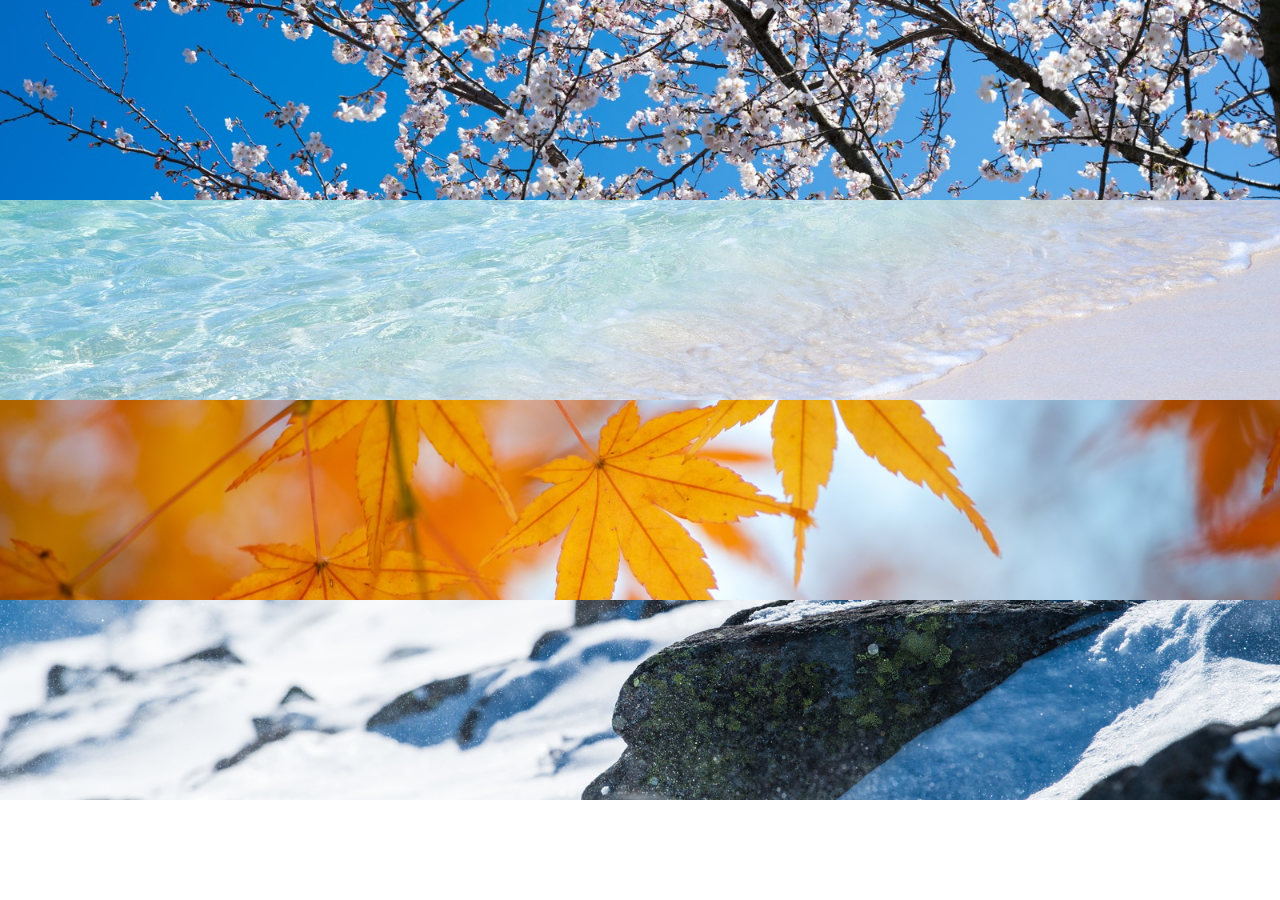
<file: chapter6/index.html>
<!DOCTYPE html>
<html lang="ja">
  <head>
    <meta charset="utf-8"/>
    <title>第6章演習</title>
    <link rel="stylesheet" href="style.css"/>
  </head>

  <body>
    <div class="box1"></div>
    <div class="box2"></div>
    <div class="box3"></div>
    <div class="box4"></div>
  </body>
</html>
</file>
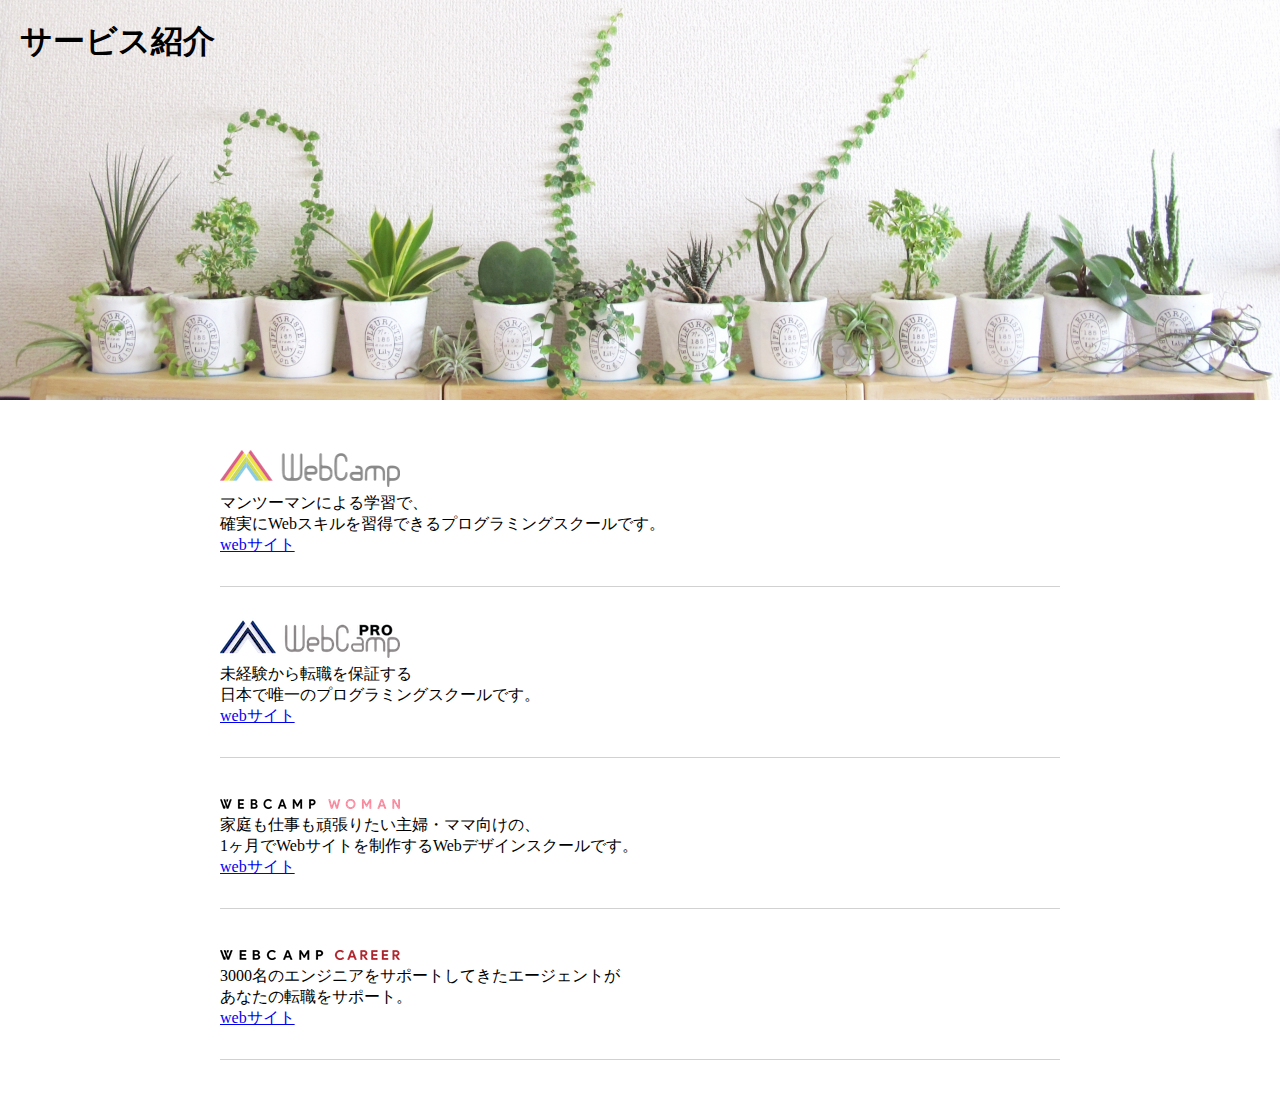
<file: chapter7/index.html>
<!DOCTYPE html>
<html lang="ja">
  <head>
    <meta charset="utf-8"/>
    <title>第7章演習</title>
    <link rel="stylesheet" href="style.css" />
  </head>

  <body>
    <section class="main-visual">
      <h1 class="headline">サービス紹介</h1>
    </section>

    <main>

      <section class="service1">
        <h2>
          <img src="img/wc-logo.png" alt="ロゴ"></img>
        </h2>
        <p>
          マンツーマンによる学習で、<br>
          確実にWebスキルを習得できるプログラミングスクールです。
        </p>
        <a href="https://web-camp.io/">webサイト</a>
      </section>

      <section class="service2">
        <h2>
          <img src="img/wcp-logo.png" alt="ロゴ"></img>
        </h2>
        <p>
          未経験から転職を保証する<br>
          日本で唯一のプログラミングスクールです。
        </p>
        <a href="https://web-camp.io/pro">webサイト</a>
      </section>

      <section class="service3">
        <h2>
          <img src="img/wcw-logo.png" alt="ロゴ"></img>
        </h2>
        <p>
          家庭も仕事も頑張りたい主婦・ママ向けの、<br>
          1ヶ月でWebサイトを制作するWebデザインスクールです。
        </p>
        <a href="https://web-camp.io/woman/">webサイト</a>
      </section>

      <section class="service4">
        <h2>
          <img src="img/wcc-logo.png" alt="ロゴ"></img>
        </h2>
        <p>
          3000名のエンジニアをサポートしてきたエージェントが<br>
          あなたの転職をサポート。
        </p>
        <a href="https://web-camp.io/career">webサイト</a>
      </section>

    </main>
  </body>

</html>
</file>
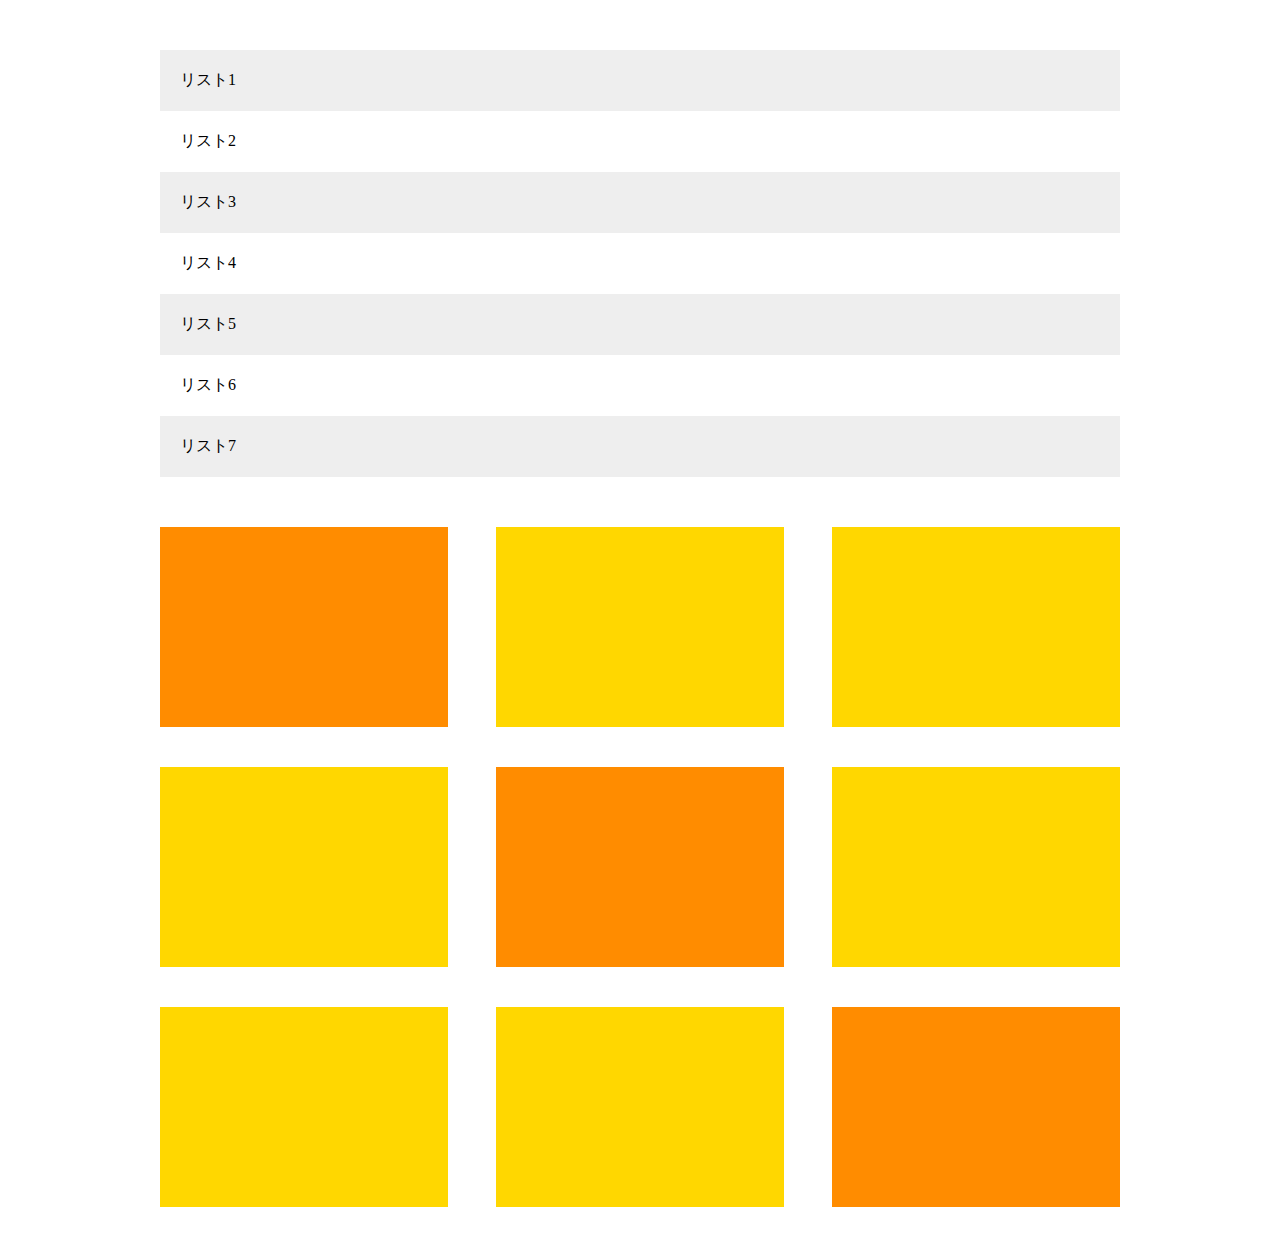
<file: chapter8/index.html>
<!DOCTYPE html>
<html lang="ja">
  <head>
    <meta charset="utf-8 "/>
    <title>第8章演習</title>
    <link rel="stylesheet" href="style.css" />
  </head>
  
  <body>
    <main>
      <ul class="item-list">
        <li class="item">リスト1</li>
        <li class="item">リスト2</li>
        <li class="item">リスト3</li>
        <li class="item">リスト4</li>
        <li class="item">リスト5</li>
        <li class="item">リスト6</li>
        <li class="item">リスト7</li>
      </ul>
      <div class="box-list">
        <div class="box"></div>
        <div class="box"></div>
        <div class="box"></div>
        <div class="box"></div>
        <div class="box"></div>
        <div class="box"></div>
        <div class="box"></div>
        <div class="box"></div>
        <div class="box"></div>
      </div>
    </main>
  </body>
  
</html>
</file>
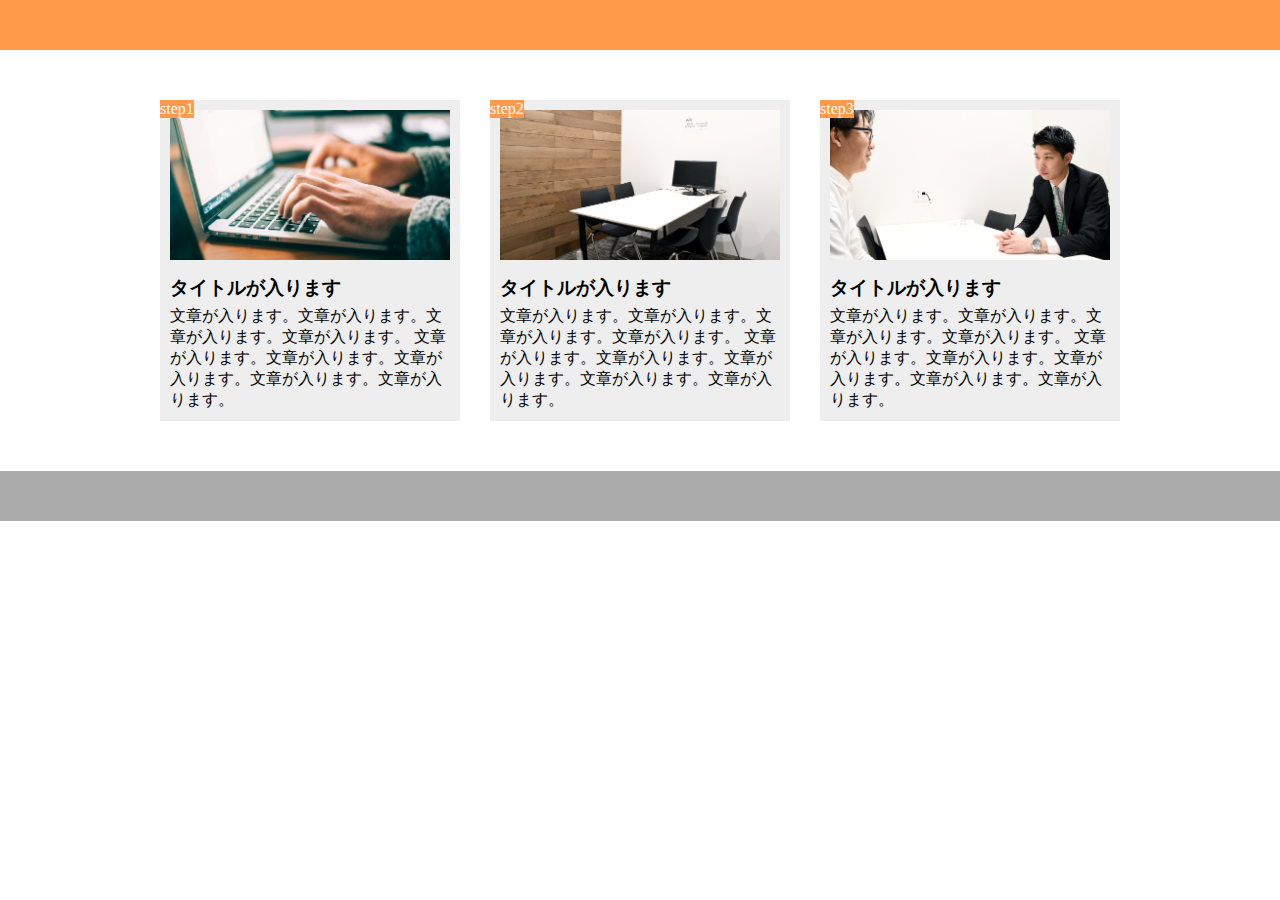
<file: chapter9/index.html>
<!DOCTYPE html>
<html lang="ja">
  <head>
    <meta charset="utf-8"/>
    <meta name="viewport" content="width=device-width,initial-scale=1.0" />
    <link rel="stylesheet" href="style.css"/>
    <title>第9章演習</title>
  </head>
  <body>
    <header>

    </header>
    <main>
      <div class="step-box">
        <div class="step-img1"></div>
        <span class="step-num">step1</span>
        <h3 class="title">タイトルが入ります</h3>
        <p class="text">
          文章が入ります。文章が入ります。文章が入ります。文章が入ります。
          文章が入ります。文章が入ります。文章が入ります。文章が入ります。文章が入ります。
        </p>
      </div>
      <div class="step-box">
        <div class="step-img2"></div>
        <span class="step-num">step2</span>
        <h3 class="title">タイトルが入ります</h3>
        <p class="text">
          文章が入ります。文章が入ります。文章が入ります。文章が入ります。
          文章が入ります。文章が入ります。文章が入ります。文章が入ります。文章が入ります。
        </p>
      </div>
      <div class="step-box">
        <div class="step-img3"></div>
        <span class="step-num">step3</span>
        <h3 class="title">タイトルが入ります</h3>
        <p class="text">
          文章が入ります。文章が入ります。文章が入ります。文章が入ります。
          文章が入ります。文章が入ります。文章が入ります。文章が入ります。文章が入ります。
        </p>
      </div>
    </main>
    <footer>

    </footer>
  </body>
</html>
</file>
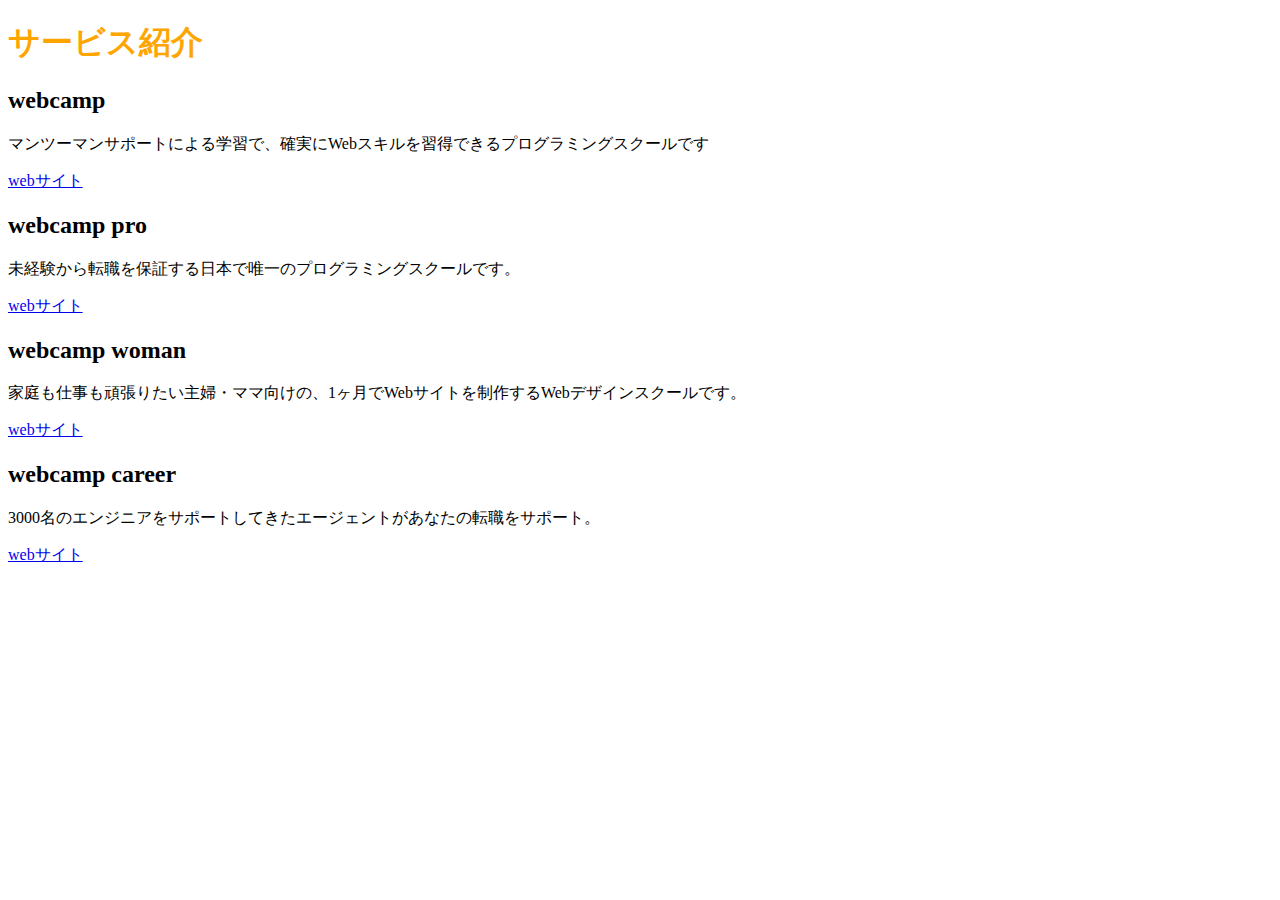
<file: chapter2/sample.html>
<!DOCTYPE html>
<html lang="ja">
  <head>
    <meta charset="utf-8"/>
    <title>2章演習</title>
    <link rel="stylesheet" href="style.css"/>
  </head>
  <body>
    <h1>サービス紹介</h1>

    <h2>webcamp</h2>
    <p>マンツーマンサポートによる学習で、確実にWebスキルを習得できるプログラミングスクールです</p>
    <a href="#">webサイト</a>

    <h2>webcamp pro</h2>
    <p>未経験から転職を保証する日本で唯一のプログラミングスクールです。</p>
    <a href="#">webサイト</a>

    <h2>webcamp woman</h2>
    <p>家庭も仕事も頑張りたい主婦・ママ向けの、1ヶ月でWebサイトを制作するWebデザインスクールです。</p>
    <a href="#">webサイト</a>

    <h2>webcamp career</h2>
    <p>3000名のエンジニアをサポートしてきたエージェントがあなたの転職をサポート。</p>
    <a href="#">webサイト</a>
  </body>
</html>
</file>
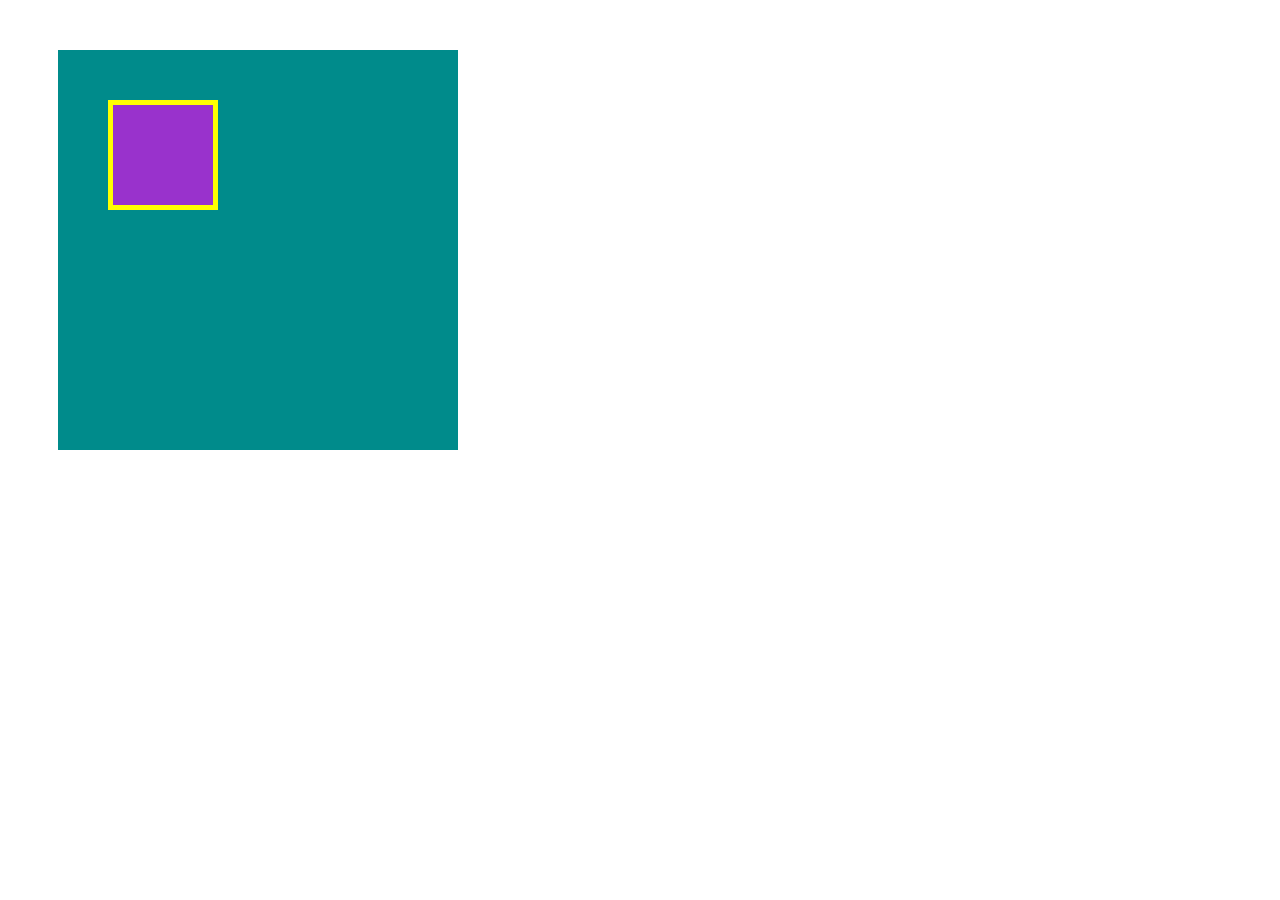
<file: chapter3/box.html>
<!DOCTYPE html>
<html lang="ja">
  <head>
    <meta charset="utf-8">
    <link rel="stylesheet" href="box.css" />
    <title>BOX</title>
  </head>
  <body>
    <div class="box1">
      <div class="box2"></div>
    </div>
  </body>
</html>
</file>
<file: chapter6/style.css>
* {
  margin: 0;
  padding: 0;
  box-sizing: border-box;
}

.box1 {
  height: 200px;
  background-image: url(img/box1.jpg);
  background-size: cover;
  background-position: center;
}

.box2 {
  height: 200px;
  background-image: url(img/box2.jpg);
  background-size: cover;
  background-position: center;
}

.box3 {
  height: 200px;
  background-image: url(img/box3.jpg);
  background-size: cover;
  background-position: center;
}

.box4 {
  height: 200px;
  background-image: url(img/box4.jpg);
  background-size: cover;
  background-position: center;
}
</file>
<file: chapter7/style.css>
* {
  margin: 0;
  padding: 0;
  box-sizing: border-box
}

.main-visual {
  height: 400px;
  width: 100%;
  background-image: url(img/mv.jpg);
  background-size: cover;
  background-position: bottom;
}

.headline {
  padding: 20px;
}

main {
  width: 840px;
  margin: 50px auto;
}

.service1 {
  margin-bottom: 30px;
  border-bottom: 1px solid #d1d1d1;
  padding-bottom: 30px;
}

.service2 {
  margin-bottom: 30px;
  border-bottom: 1px solid #d1d1d1;
  padding-bottom: 30px;
}

.service3 {
  margin-bottom: 30px;
  border-bottom: 1px solid #d1d1d1;
  padding-bottom: 30px;
}

.service4 {
  margin-bottom: 30px;
  border-bottom: 1px solid #d1d1d1;
  padding-bottom: 30px;
}
</file>
<file: chapter8/style.css>
* {
  margin: 0;
  padding: 0;
  box-sizing: border-box;
}

main {
  width: 960px;
  margin: 50px auto;
}

.item-list {
  margin-bottom: 50px;
}

.item {
  padding: 20px;
  list-style: none;
}

.item:nth-child(odd) {
  background-color: #eee;
}

.box-list {
  display: flex;
  flex-wrap: wrap;
}

.box {
  background-color: #ffd700;
  width: 30%;
  height: 200px;
  margin-right: 5%;
  margin-bottom: 40px;
}

.box:first-child,
.box:nth-child(5),
.box:last-child {
  background-color: #ff8c00;
}

.box:nth-child(3n) {
  margin-right: 0;
}

.box:nth-last-child(-n + 3) {
  margin-bottom: 0;
}
</file>
<file: chapter9/style.css>
* {
  margin: 0;
  padding: 0;
  box-sizing: border-box
}

header {
  height: 50px;
  background-color: #ff9a4b;
}

main {
  width: 960px;
  margin: 50px auto;
  display: flex;
}

.step-box {
  width: 300px;
  margin-right: 30px;
  padding: 10px;
  position: relative;
  background-color: #eee;
}

.step-box:last-child {
  margin-right: 0;
}

.step-img1 {
  height: 150px;
  background-image: url(img/flow01.png);
  background-position: bottom;
  background-size: cover;
}

.step-img2 {
  height: 150px;
  background-image: url(img/flow02.png);
  background-position: bottom;
  background-size: cover;
}

.step-img3{
  height: 150px;
  background-image: url(img/flow03.png);
  background-position: bottom;
  background-size: cover;
}

.step-num {
  position: absolute;
  top: 0;
  left: 0;
  background-color: #ff9a4b;
  color: #fff;
}

.title {
  margin: 15px 0 5px;
}

footer {
  height: 50px;
  background-color: #aaa;
}

@media screen and (max-width: 768px) {
header {
  width: 100%;
}

main {
  width: 90%;
  display: block;
}

.step-box {
  width: 100%;
  margin-bottom: 20px;
}

.step-box:last-child {
  margin-bottom: 0;
}

}
</file>
<file: chapter2/style.css>
h1 {
  color: orange;
}
</file>
<file: chapter3/box.css>
.box1 {
  width: 300px;
  height: 300px;
  background-color: #008b8b;
  margin: 50px;
  padding: 50px;
}

.box2 {
  width: 100px;
  height: 100px;
  background-color: #9932cc;
  border: 5px solid yellow;
}
</file>
